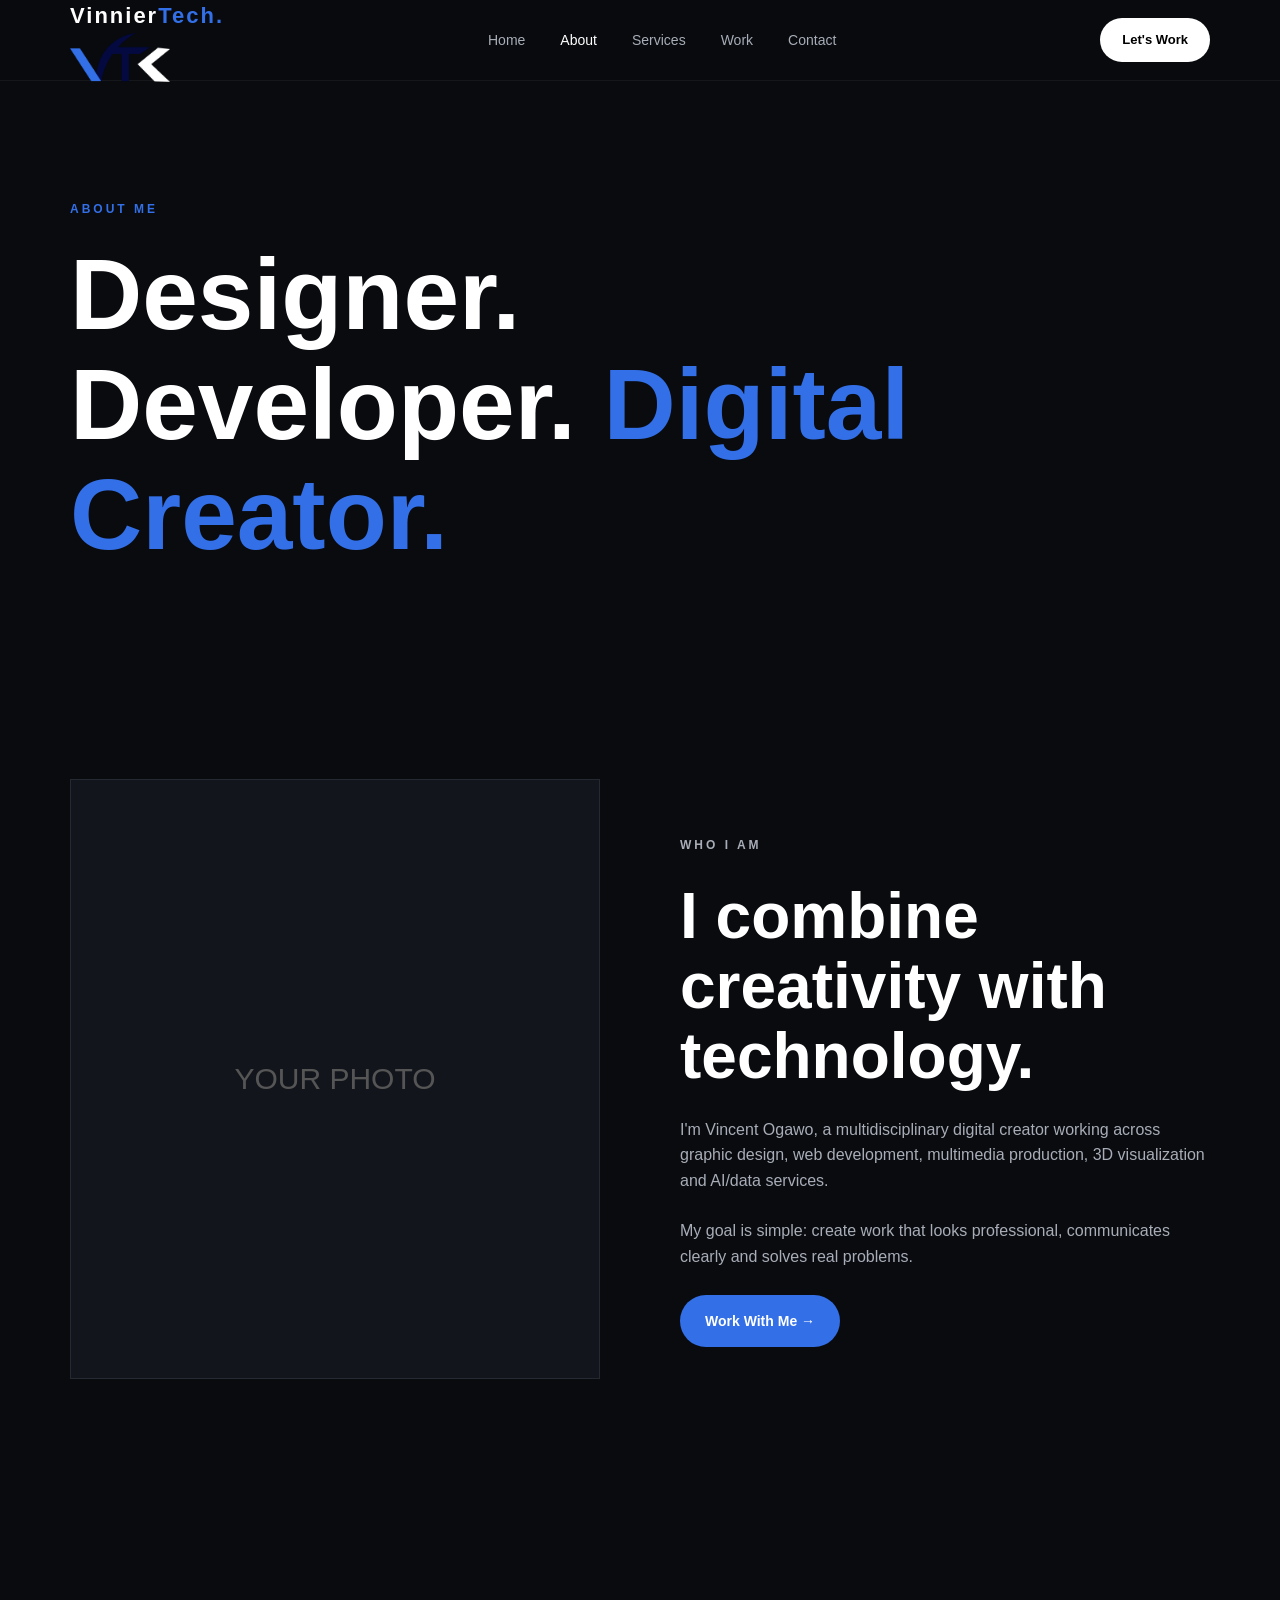
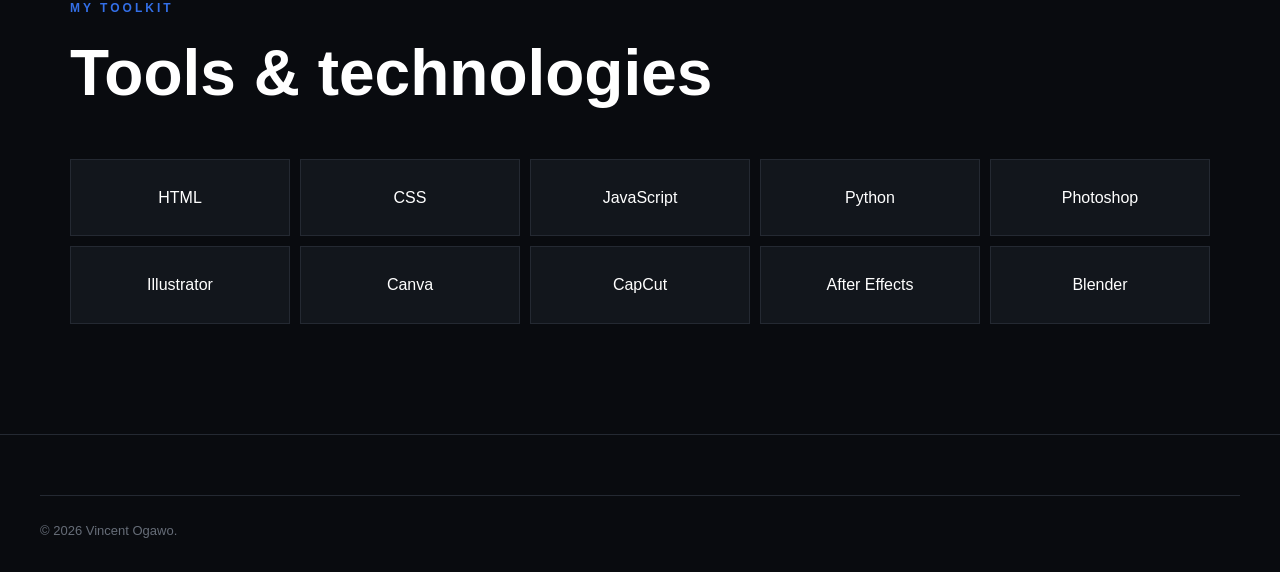
<file: about.html>
<!DOCTYPE html>
<html lang="en">

<head>

    <meta charset="UTF-8">

    <meta name="viewport"
          content="width=device-width, initial-scale=1.0">

    <title>About | Vincent Ogawo</title>

    <link rel="stylesheet" href="styles.css">

</head>


<body>


<header class="header">

    <nav class="navbar">

        <a href="index.html" class="logo">
            Vinnier<span>Tech.</span>
            <span><img src="Images/VTK.png" width="100px"></span>
        </a>

        <ul class="nav-links">

            <li>
                <a href="index.html">Home</a>
            </li>

            <li>
                <a href="about.html" class="active">About</a>
            </li>

            <li>
                <a href="index.html#services">Services</a>
            </li>

            <li>
                <a href="index.html#work">Work</a>
            </li>

            <li>
                <a href="contact.html">Contact</a>
            </li>

        </ul>

        <a href="contact.html" class="nav-button">
            Let's Work
        </a>

        <button class="menu-button" id="menuButton">
            ☰
        </button>

    </nav>

</header>


<!-- PAGE HERO -->

<section class="page-hero">

    <p class="section-label">
        ABOUT ME
    </p>

    <h1>
        Designer.
        Developer.
        <span>Digital Creator.</span>
    </h1>

</section>


<!-- ABOUT -->

<section class="about-section section">

    <div class="about-image">

        <div class="profile-placeholder">
            YOUR PHOTO
        </div>

    </div>


    <div class="about-content">

        <p class="section-label">
            WHO I AM
        </p>

        <h2>
            I combine creativity
            with technology.
        </h2>

        <p>
            I'm Vincent Ogawo, a multidisciplinary digital
            creator working across graphic design, web
            development, multimedia production, 3D
            visualization and AI/data services.
        </p>

        <p>
            My goal is simple: create work that looks
            professional, communicates clearly and solves
            real problems.
        </p>

        <a href="contact.html" class="primary-button">
            Work With Me →
        </a>

    </div>

</section>


<!-- SKILLS -->

<section class="skills section">

    <p class="section-label">
        MY TOOLKIT
    </p>

    <h2>
        Tools & technologies
    </h2>


    <div class="skills-grid">

        <div class="skill">
            HTML
        </div>

        <div class="skill">
            CSS
        </div>

        <div class="skill">
            JavaScript
        </div>

        <div class="skill">
            Python
        </div>

        <div class="skill">
            Photoshop
        </div>

        <div class="skill">
            Illustrator
        </div>

        <div class="skill">
            Canva
        </div>

        <div class="skill">
            CapCut
        </div>

        <div class="skill">
            After Effects
        </div>

        <div class="skill">
            Blender
        </div>

    </div>

</section>


<footer class="footer">

    <div class="footer-bottom">

        <p>
            © 2026 Vincent Ogawo.
        </p>

    </div>

</footer>


<script src="index.js"></script>

</body>

</html>
</file>
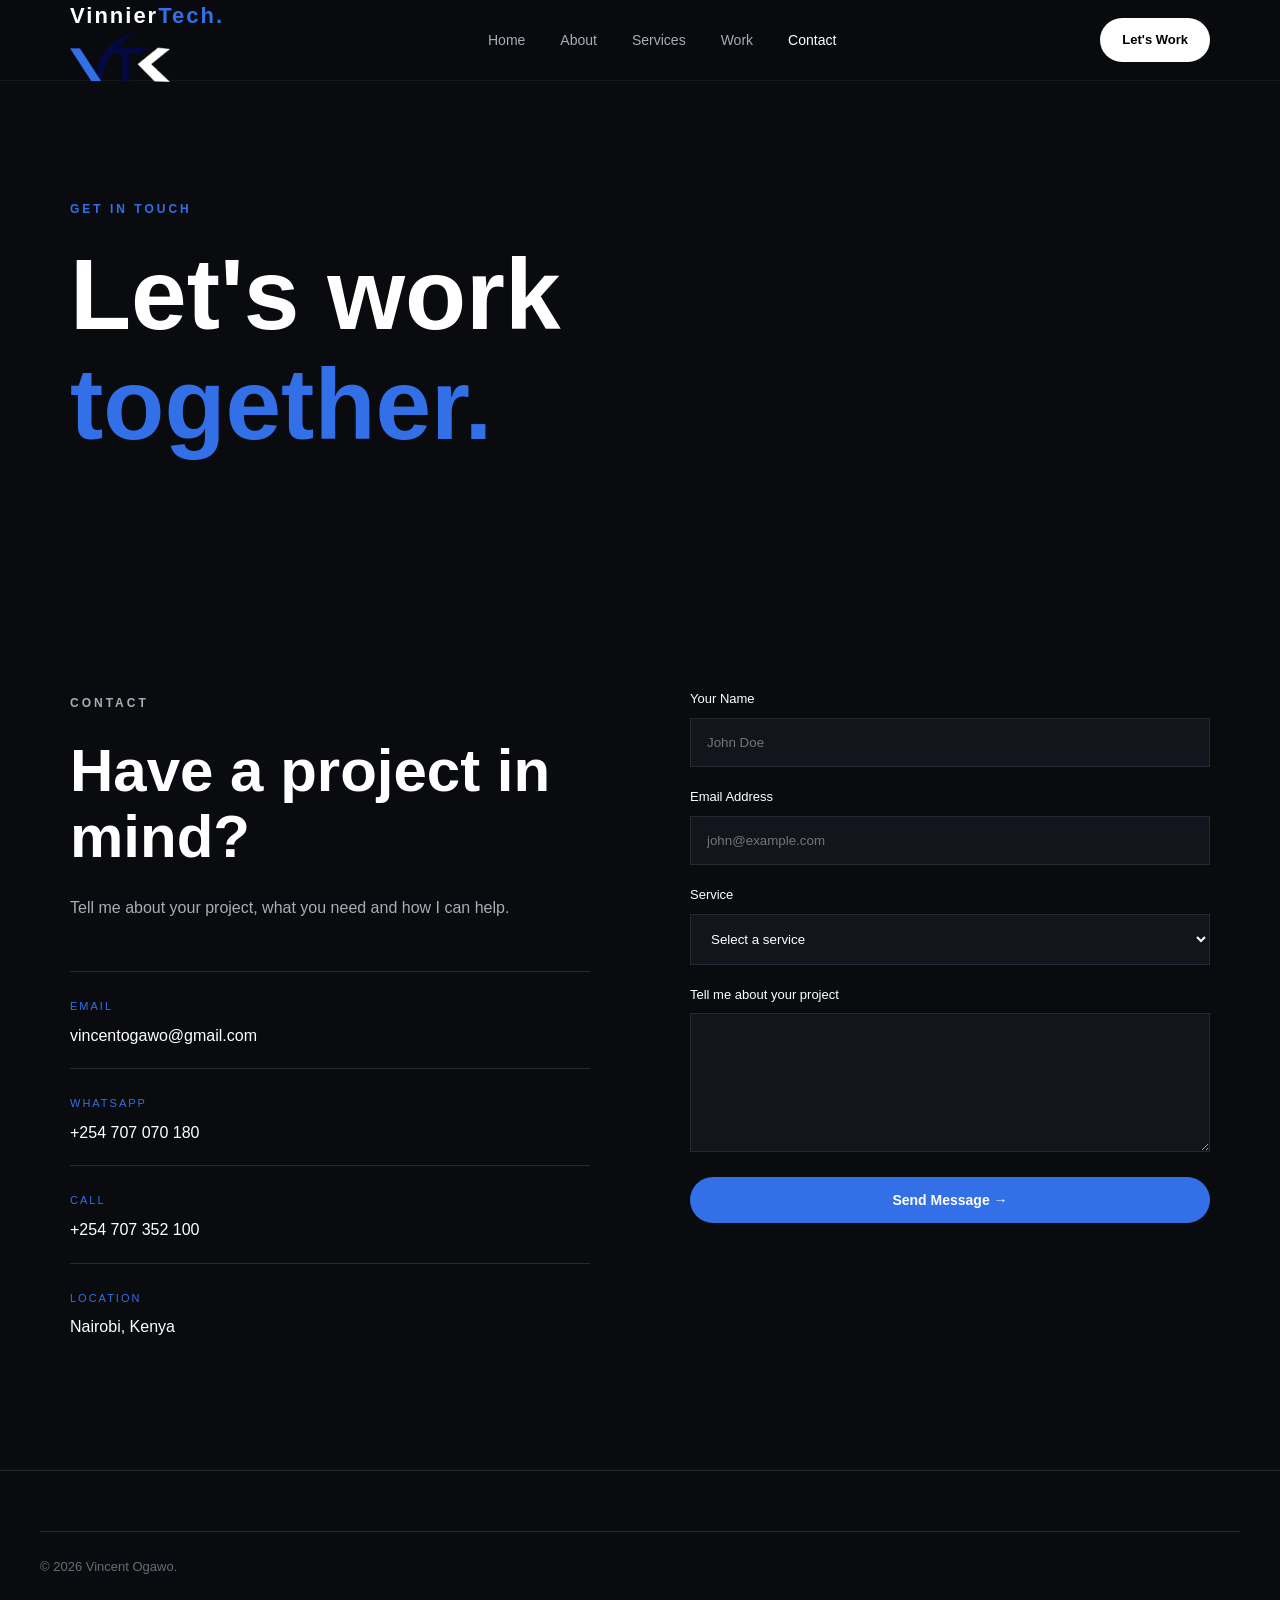
<file: contact.html>
<!DOCTYPE html>
<html lang="en">

<head>

    <meta charset="UTF-8">

    <meta name="viewport"
          content="width=device-width, initial-scale=1.0">

    <title>Contact | Vincent Ogawo</title>

    <link rel="stylesheet" href="styles.css">

</head>


<body>


<header class="header">

    <nav class="navbar">

        <a href="index.html" class="logo">
            Vinnier<span>Tech.</span>
            <span><img src="Images/VTK.png" width="100px"></span>
        </a>

        <ul class="nav-links">

            <li>
                <a href="index.html">
                    Home
                </a>
            </li>

            <li>
                <a href="about.html">
                    About
                </a>
            </li>

            <li>
                <a href="index.html#services">
                    Services
                </a>
            </li>

            <li>
                <a href="index.html#work">
                    Work
                </a>
            </li>

            <li>
                <a href="contact.html"
                   class="active">
                    Contact
                </a>
            </li>

        </ul>

        <a href="contact.html"
           class="nav-button">

            Let's Work

        </a>

        <button class="menu-button"
                id="menuButton">

            ☰

        </button>

    </nav>

</header>


<section class="page-hero">

    <p class="section-label">
        GET IN TOUCH
    </p>

    <h1>
        Let's work
        <span>together.</span>
    </h1>

</section>


<section class="contact-section section">


    <div class="contact-info">

        <p class="section-label">
            CONTACT
        </p>

        <h2>
            Have a project
            in mind?
        </h2>

        <p>
            Tell me about your project, what you need
            and how I can help.
        </p>


        <div class="contact-details">

            <div>

                <span>
                    EMAIL
                </span>

                <p>
                    vincentogawo@gmail.com
                </p>

            </div>


            <div>

                <span>
                    WHATSAPP
                </span>

                <p>
                    +254 707 070 180
                </p>

            </div>

            <div>

                <span>
                    CALL
                </span>

                <p>
                    +254 707 352 100
                </p>

            </div>


            <div>

                <span>
                    LOCATION
                </span>

                <p>
                    Nairobi, Kenya
                </p>

            </div>

        </div>

    </div>


    <form class="contact-form"
          id="contactForm">


        <label>
            Your Name
        </label>

        <input type="text"
               id="name"
               placeholder="John Doe"
               required>


        <label>
            Email Address
        </label>

        <input type="email"
               id="email"
               placeholder="john@example.com"
               required>


        <label>
            Service
        </label>

        <select id="service">

            <option value="">
                Select a service
            </option>

            <option>
                Graphic Design
            </option>

            <option>
                Company Profile
            </option>

            <option>
                Website Development
            </option>

            <option>
                Video Editing
            </option>

            <option>
                Audio Transcription
            </option>

            <option>
                Data Annotation
            </option>

            <option>
                Blender Animation
            </option>

        </select>


        <label>
            Tell me about your project
        </label>

        <textarea id="message"
                  rows="7"
                  placeholder="Tell me what you need..."
                  required>
        </textarea>


        <button type="submit"
                class="primary-button">

            Send Message →

        </button>


        <p id="formMessage"></p>

    </form>

</section>


<footer class="footer">

    <div class="footer-bottom">

        <p>
            © 2026 Vincent Ogawo.
        </p>

    </div>

</footer>


<script src="index.js"></script>

</body>

</html>
</file>
<file: styles.css>
/* =========================================
   RESET
========================================= */

* {
    margin: 0;
    padding: 0;
    box-sizing: border-box;
}


html {
    scroll-behavior: smooth;
}


body {
    font-family: Arial, Helvetica, sans-serif;
    background: #090b0f;
    color: #ffffff;
    line-height: 1.6;
}


a {
    text-decoration: none;
    color: inherit;
}


img {
    max-width: 100%;
    display: block;
}


/* =========================================
   VARIABLES
========================================= */

:root {

    --background: #090b0f;

    --background-light: #101318;

    --card: #12161c;

    --card-hover: #171c23;

    --text: #ffffff;

    --text-light: #a8adb7;

    --accent: #336fe7;

    --border: #242932;

    --max-width: 1200px;

}


/* =========================================
   GENERAL
========================================= */

.section {

    max-width: var(--max-width);

    margin: auto;

    padding: 110px 30px;

}


.section-label {

    color: var(--accent);

    font-size: 12px;

    font-weight: 700;

    letter-spacing: 3px;

    margin-bottom: 20px;

}


h1,
h2,
h3 {

    line-height: 1.1;

}


h2 {

    font-size: clamp(38px, 5vw, 65px);

}


h2 span,
h1 span {

    color: var(--accent);

}


/* =========================================
   HEADER
========================================= */

.header {

    position: fixed;

    top: 0;

    left: 0;

    width: 100%;

    z-index: 1000;

    background: rgba(9, 11, 15, 0.85);

    backdrop-filter: blur(15px);

    border-bottom: 1px solid rgba(255,255,255,0.05);

}


.navbar {

    max-width: var(--max-width);

    height: 80px;

    margin: auto;

    padding: 0 30px;

    display: flex;

    align-items: center;

    justify-content: space-between;

}


.logo {

    font-size: 22px;

    font-weight: 800;

    letter-spacing: 2px;

}


.logo span {

    color: var(--accent);

}


.nav-links {

    display: flex;

    list-style: none;

    gap: 35px;

}


.nav-links a {

    color: var(--text-light);

    font-size: 14px;

    transition: 0.3s;

}


.nav-links a:hover,
.nav-links a.active {

    color: white;

}


.nav-button {

    background: white;

    color: black;

    padding: 12px 22px;

    border-radius: 30px;

    font-size: 13px;

    font-weight: bold;

    transition: 0.3s;

}


.nav-button:hover {

    background: var(--accent);

    color: white;

}


.menu-button {

    display: none;

    background: none;

    border: none;

    color: white;

    font-size: 25px;

}


/* =========================================
   HERO
========================================= */

.hero {

    min-height: 100vh;

    max-width: var(--max-width);

    margin: auto;

    padding: 160px 30px 100px;

    display: grid;

    grid-template-columns: 1.1fr 0.9fr;

    align-items: center;

    gap: 70px;

}


.small-heading {

    color: var(--accent);

    font-size: 12px;

    letter-spacing: 4px;

    font-weight: bold;

    margin-bottom: 25px;

}


.hero h1 {

    font-size: clamp(50px, 7vw, 95px);

    font-weight: 800;

}


.hero-description {

    max-width: 600px;

    margin-top: 30px;

    color: var(--text-light);

    font-size: 17px;

}


.hero-buttons {

    display: flex;

    gap: 15px;

    margin-top: 40px;

}


.primary-button,
.secondary-button {

    display: inline-block;

    padding: 15px 25px;

    border-radius: 30px;

    font-size: 14px;

    font-weight: bold;

}


.primary-button {

    background: var(--accent);

    color: white;

}


.secondary-button {

    border: 1px solid var(--border);

    color: white;

}


.primary-button:hover {

    transform: translateY(-3px);

}


/* =========================================
   HERO VISUAL
========================================= */

.hero-visual {

    height: 500px;

    position: relative;

}


.visual-main {

    width: 330px;

    height: 400px;

    position: absolute;

    top: 50px;

    left: 50%;

    transform: translateX(-50%);

    background: linear-gradient(
        145deg,
        #1d2532,
        #0e1116
    );

    border: 1px solid var(--border);

    display: flex;

    align-items: center;

    justify-content: center;

    flex-direction: column;

    box-shadow: 0 30px 80px rgba(0,0,0,0.5);

}


.visual-main span {

    font-size: 35px;

    font-weight: 800;

}


.visual-main strong {

    color: var(--accent);

    font-size: 80px;

}


.visual-card {

    position: absolute;

    padding: 25px;

    background: var(--card);

    border: 1px solid var(--border);

    font-weight: bold;

    z-index: 2;

}


.card-one {

    top: 30px;

    left: 0;

}


.card-two {

    bottom: 50px;

    right: 0;

}


.card-three {

    bottom: 20px;

    left: 30px;

}


/* =========================================
   INTRO
========================================= */

.intro {

    border-top: 1px solid var(--border);

    border-bottom: 1px solid var(--border);

}


.intro-grid {

    display: grid;

    grid-template-columns: 1fr 1fr;

    gap: 80px;

}


.intro-grid p {

    color: var(--text-light);

    font-size: 18px;

}


/* =========================================
   SECTION HEADER
========================================= */

.section-header {

    display: flex;

    justify-content: space-between;

    align-items: end;

    margin-bottom: 60px;

}


.section-header > p {

    max-width: 400px;

    color: var(--text-light);

}


.text-link {

    color: var(--accent);

}


/* =========================================
   SERVICES
========================================= */

.services-grid {

    display: grid;

    grid-template-columns: repeat(2, 1fr);

    gap: 15px;

}


.service-card {

    position: relative;

    padding: 40px;

    background: var(--card);

    border: 1px solid var(--border);

    min-height: 280px;

    transition: 0.3s;

}


.service-card:hover {

    background: var(--card-hover);

    transform: translateY(-5px);

    border-color: var(--accent);

}


.service-number {

    color: #555b66;

    font-size: 13px;

}


.service-icon {

    margin: 25px 0;

    font-size: 35px;

    color: var(--accent);

}


.service-card h3 {

    font-size: 25px;

}


.service-card p {

    color: var(--text-light);

    margin: 15px 0 25px;

    max-width: 500px;

}


.service-link {

    color: var(--accent);

    font-size: 13px;

}


/* =========================================
   PORTFOLIO
========================================= */

.portfolio-grid {

    display: grid;

    grid-template-columns: 2fr 1fr;

    gap: 20px;

}


.portfolio-item {

    min-height: 350px;

}


.portfolio-item.large {

    grid-row: span 2;

}


.portfolio-image {

    height: 300px;

    background:

        linear-gradient(
            135deg,
            #202a3a,
            #0c0e12
        );

    display: flex;

    align-items: center;

    justify-content: center;

    color: #596274;

    font-size: 30px;

    font-weight: bold;

}


.portfolio-item.large .portfolio-image {

    height: 670px;

}


.portfolio-info {

    padding: 20px 0;

}


.portfolio-info p {

    color: var(--text-light);

}


/* =========================================
   CTA
========================================= */

.cta {

    max-width: 1200px;

    display: flex;

    justify-content: space-between;

    align-items: center;

    background: var(--card);

    margin-top: 50px;

    margin-bottom: 100px;

    border: 1px solid var(--border);

}


/* =========================================
   FOOTER
========================================= */

.footer {

    border-top: 1px solid var(--border);

    padding: 60px 30px 30px;

}


.footer-top,
.footer-bottom {

    max-width: var(--max-width);

    margin: auto;

}


.footer-top {

    display: flex;

    justify-content: space-between;

    padding-bottom: 60px;

}


.footer-top p {

    color: var(--text-light);

    margin-top: 10px;

}


.footer-links {

    display: flex;

    gap: 30px;

}


.footer-links a {

    color: var(--text-light);

}


.footer-bottom {

    border-top: 1px solid var(--border);

    padding-top: 25px;

    display: flex;

    justify-content: space-between;

    color: #666d78;

    font-size: 13px;

}


.footer-bottom div {

    display: flex;

    gap: 20px;

}


/* =========================================
   PAGE HERO
========================================= */

.page-hero {

    max-width: var(--max-width);

    margin: auto;

    padding: 200px 30px 100px;

}


.page-hero h1 {

    max-width: 900px;

    font-size: clamp(55px, 8vw, 100px);

}


/* =========================================
   ABOUT
========================================= */

.about-section {

    display: grid;

    grid-template-columns: 1fr 1fr;

    gap: 80px;

    align-items: center;

}


.about-image {

    height: 600px;

}


.profile-placeholder {

    width: 100%;

    height: 100%;

    background: var(--card);

    border: 1px solid var(--border);

    display: flex;

    align-items: center;

    justify-content: center;

    color: #555;

    font-size: 30px;

}


.about-content p {

    color: var(--text-light);

    margin: 25px 0;

}


.skills-grid {

    margin-top: 50px;

    display: grid;

    grid-template-columns: repeat(5, 1fr);

    gap: 10px;

}


.skill {

    padding: 25px;

    background: var(--card);

    border: 1px solid var(--border);

    text-align: center;

}


/* =========================================
   SERVICE HERO
========================================= */

.service-hero {

    padding-top: 200px;

    padding-bottom: 100px;

}


.service-hero h1 {

    font-size: clamp(60px, 9vw, 110px);

}


.service-intro {

    max-width: 650px;

    color: var(--text-light);

    font-size: 20px;

    margin-top: 35px;

}


/* =========================================
   SERVICE DESCRIPTION
========================================= */

.service-description {

    display: grid;

    grid-template-columns: 1fr 1fr;

    gap: 80px;

    border-top: 1px solid var(--border);

}


.service-description p {

    color: var(--text-light);

    font-size: 17px;

    margin-bottom: 20px;

}


/* =========================================
   SERVICE LIST
========================================= */

.service-list-grid {

    margin-top: 40px;

    display: grid;

    grid-template-columns: repeat(2, 1fr);

}


.service-list-grid div {

    padding: 30px 0;

    border-top: 1px solid var(--border);

    font-size: 20px;

}


.service-list-grid span {

    color: var(--accent);

    margin-right: 30px;

    font-size: 13px;

}


/* =========================================
   GALLERY
========================================= */

.gallery-grid {

    display: grid;

    grid-template-columns: repeat(2, 1fr);

    gap: 20px;

}


.gallery-item {

    position: relative;

    overflow: hidden;

    background: var(--card);

}


.gallery-item img {

    width: 100%;

    height: 450px;

    object-fit: cover;

    transition: 0.5s;

}


.gallery-item:hover img {

    transform: scale(1.05);

}


.gallery-overlay {

    position: absolute;

    bottom: 0;

    left: 0;

    right: 0;

    padding: 30px;

    background: linear-gradient(
        transparent,
        rgba(0,0,0,0.9)
    );

}


.gallery-overlay p {

    color: #aaa;

}


/* =========================================
   CONTACT
========================================= */

.contact-section {

    display: grid;

    grid-template-columns: 1fr 1fr;

    gap: 100px;

}


.contact-info h2 {

    font-size: 60px;

}


.contact-info > p {

    color: var(--text-light);

    margin: 25px 0;

}


.contact-details {

    margin-top: 50px;

}


.contact-details div {

    padding: 20px 0;

    border-top: 1px solid var(--border);

}


.contact-details span {

    color: var(--accent);

    font-size: 11px;

    letter-spacing: 2px;

}


.contact-details p {

    margin-top: 5px;

}


.contact-form {

    display: flex;

    flex-direction: column;

}


.contact-form label {

    font-size: 13px;

    margin-bottom: 8px;

    margin-top: 20px;

}


.contact-form input,
.contact-form select,
.contact-form textarea {

    background: var(--card);

    border: 1px solid var(--border);

    color: white;

    padding: 16px;

    font-family: inherit;

    outline: none;

}


.contact-form input:focus,
.contact-form select:focus,
.contact-form textarea:focus {

    border-color: var(--accent);

}


.contact-form textarea {

    resize: vertical;

}


.contact-form button {

    border: none;

    cursor: pointer;

    margin-top: 25px;

}


#formMessage {

    margin-top: 20px;

    color: var(--accent);

}


/* =========================================
   MOBILE
========================================= */

@media (max-width: 800px) {


    .nav-links,
    .nav-button {

        display: none;

    }


    .menu-button {

        display: block;

    }


    .nav-links.mobile-active {

        display: flex;

        position: absolute;

        top: 80px;

        left: 0;

        width: 100%;

        background: var(--background);

        flex-direction: column;

        padding: 30px;

        gap: 20px;

    }


    .hero {

        grid-template-columns: 1fr;

        padding-top: 140px;

    }


    .hero-visual {

        height: 400px;

    }


    .visual-main {

        width: 260px;

        height: 320px;

    }


    .intro-grid,
    .about-section,
    .service-description,
    .contact-section {

        grid-template-columns: 1fr;

        gap: 40px;

    }


    .services-grid {

        grid-template-columns: 1fr;

    }


    .portfolio-grid {

        grid-template-columns: 1fr;

    }


    .portfolio-item.large {

        grid-row: auto;

    }


    .portfolio-item.large .portfolio-image {

        height: 350px;

    }


    .section-header {

        flex-direction: column;

        align-items: start;

        gap: 25px;

    }


    .skills-grid {

        grid-template-columns: repeat(2, 1fr);

    }


    .service-list-grid {

        grid-template-columns: 1fr;

    }


    .gallery-grid {

        grid-template-columns: 1fr;

    }


    .cta {

        flex-direction: column;

        align-items: start;

        gap: 30px;

    }


    .footer-top,
    .footer-bottom {

        flex-direction: column;

        gap: 30px;

    }


}
</file>
